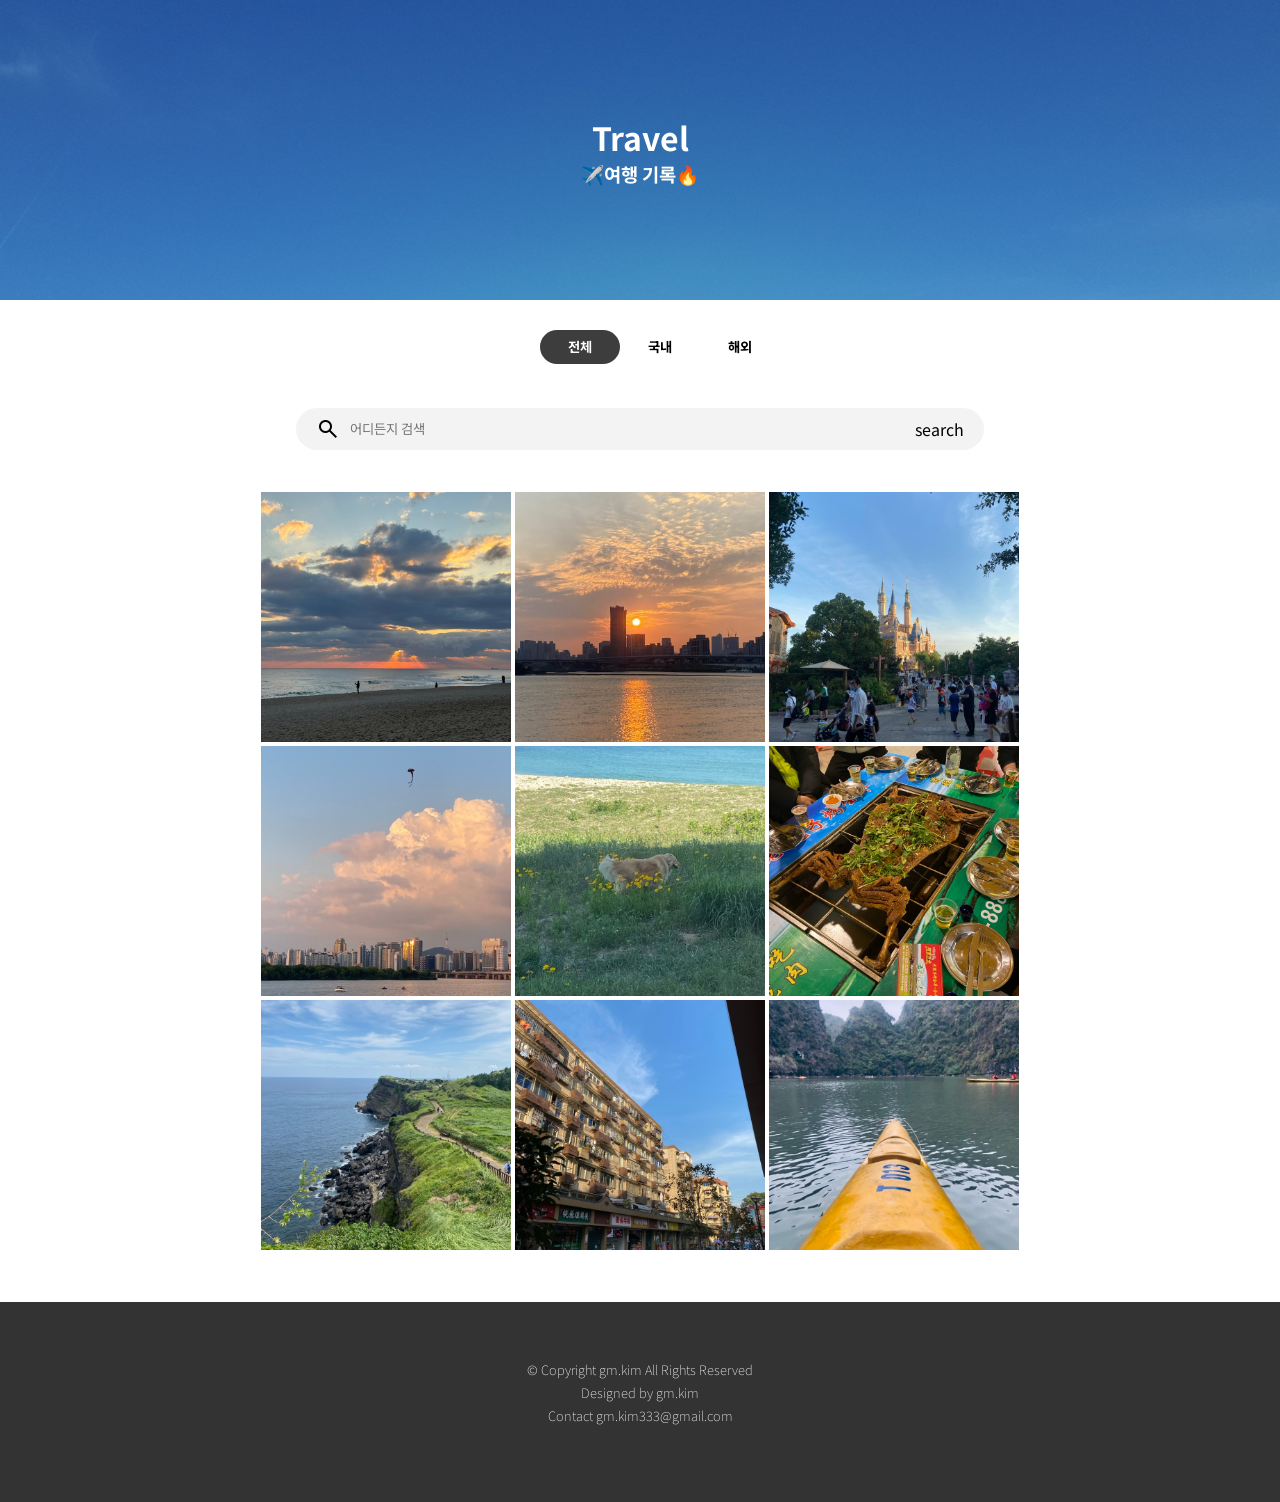
<file: index.html>
<!DOCTYPE html>
<html lang="en">

<head>
    <meta name="viewport" content="width=device-width, initial-scale=1.0">
    <meta charset="UTF-8">
    <link rel="preconnect" href="https://fonts.googleapis.com">
    <link rel="preconnect" href="https://fonts.gstatic.com" crossorigin>
    <link href="https://fonts.googleapis.com/css2?family=Noto+Sans+KR:wght@100;200;300;400;500;600;700&display=swap" rel="stylesheet">
    <link rel="stylesheet" href="https://fonts.googleapis.com/css2?family=Material+Symbols+Outlined:opsz,wght,FILL,GRAD@24,400,0,0" />
    <link rel="stylesheet" href="style.css">
    <title>Travel</title>
    
</head>

<body>
    <header>
        <h1>Travel</h1>
        <h3>✈️여행 기록🔥</h3>
    </header>
    <nav>
        <ol>
            <li><button id="allBtn" class="active" onclick="handleLocationChange(this);">전체</button></li>
            <li><button id="localBtn" onclick="handleLocationChange(this);">국내</button></li>
            <li><button id="globalBtn" onclick="handleLocationChange(this);">해외</button></li>
        </ol>
        <div class="searchBox">
            <span class="material-symbols-outlined">
                search
            </span>
            <input id="inputLocation" type="text" placeholder="어디든지 검색" onkeyup="handleSearch();">
            <span>
                <a href="javascript:void(0);" onclick="handleSearch();">search</a>
            </span>
        </div>
    </nav>
    <section>
        <div id="itemContainer" class="itemContainer local">
            <!-- 아래 해당하는 데이터가 DOM 로드시 스크립트로 입력됩니다. -->
            <!-- <div class="itemCard">
                <a href="javascript:void(0)" onclick="callFunction(this);" id="item1">
                    <div class="image">
                        <div class="hover">
                            <span class="location">대만</span>
                        </div>
                        <img src="/images/img1.jpeg" alt="image">
                    </div>
                </a>
            </div> -->
        </div>
    </section>
    <footer>
        <p>© Copyright gm.kim All Rights Reserved</p>
        <p>Designed by gm.kim</p>
        <p>Contact gm.kim333@gmail.com</p>
    </footer>
    <div class="modalContainer" id="modalContainer">
        <!-- 아래 해당하는 데이터가 DOM 로드시 스크립트로 입력됩니다. -->
        <!-- <div class="modalContent" id="modal_item1">
            <div class="imageBox"></div>
            <div class="descriptionBox"></div>
        </div> -->
    </div>
    <script src="script.js"></script>
</body>

</html>
</file>
<file: style.css>
* {
    font-family: "Noto Sans KR", sans-serif;
}
body {
    width: 100%;
    height: 100%;
    min-width: 1000px;
    margin: 0px;
    user-select: none;
}

header {
    display: flex;
    flex-direction: column;
    justify-content: center;
    align-items: center;
    height: 300px;
    background-image: url(./images/bg.jpg);
    background-size: cover;
}
header > * {
    margin: 0px;
    color: white;
}

nav {
    display: flex;
    flex-direction: column;
    align-items: center;
    width: 720px;
    height: 170px;
    margin: auto;
    margin-bottom: 20px;
}
nav ol {
    display: flex;
    list-style-type: none;
    justify-content: space-around;
    width: 200px;
    height: 100%;
    padding: 0px;
    margin: 20px 0px;
}
nav li {
    width: 100%;
    height: 100%;
    line-height: 50px;
    text-align: center;
}
nav button {
    width: 80px;
    height: 34px;
    background-color: rgba(255, 255, 255, 0);
    border: none;
    font-weight: bold;
    color: black;
}
nav button.active {
    background-color: rgb(61, 61, 61);
    border-radius: 17px;
    color: white;
}
nav button:hover {
    cursor: pointer;
}
nav .searchBox {
    display: flex;
    align-items: center;
    width: 90%;
    height: 120px;
    border: none;
    border-radius: 25px;
    padding: 0px 20px 0px 20px;
    margin: 8px 0px 20px 0px;
    background-color: rgba(215, 215, 215, 0.3);
}
nav .searchBox input {
    border: none;
    flex-grow: 1;
    height: 100%;
    padding-left: 10px;
    background-color: rgba(215, 215, 215, 0);
}
nav .searchBox input:focus {
    outline: none;
}
nav .searchBox a {
    text-decoration: none;
    color: black;
}
section {
    width: fit-content;
    height: calc(100% - 200px - 170px);
    min-height: calc(100vh - 200px - 170px - 100px);
    margin: auto;
}

section .itemContainer {
    display: flex;
    justify-content: start;
    flex-wrap: wrap;
    margin: 0px;
    width: 762px;
}

section .itemCard {
    display: inline;
    margin: 2px;
}
section .itemCard.disable {
    display: none;
}

section .itemCard .image {
    position: relative;
    height: 250px;
    overflow: hidden;
}

section .itemCard .hover {
    display: flex;
    justify-content: center;
    align-items: center;
    position: absolute;
    background-color: rgb(100, 100, 100, 0.6);
    opacity: 0%;
    z-index: 10;
    width: 250px;
    height: 250px;
}
section .itemCard .hover:hover {
    opacity: 100%;
}
section .itemCard .hover:hover ~ img {
    transform: scale(1.05);
}

section .itemCard .hover span {
    color: white;
    font-weight: bold;
    font-size: large;
}

section .itemCard img {
    position: relative;
    width: 250px;
    height: 250px;
    transition: all 0.2s linear;
    z-index: -1;
    object-fit: cover;
}

.modalContainer {
    display: none;
    position: fixed;
    top: 0px;
    left: 0px;
    width: 100%;
    height: 100%;
    background-color: rgba(0, 0, 0, 0.7);
    z-index: 999;
}

.modalContent {
    /* display:flex */
    display: none;
    position: absolute;
    background-color: white;
    width: 80%;
    min-width: fit-content;
    max-width: 1200px;
    height: 90%;
    max-height: 600px;
    min-height: 550px;
    top: 50%;
    left: 50%;
    transform: translate(-50%, -50%);
}
.modalContent .imageBox {
    flex-grow: 1;
    position: relative;
    user-select: none;
    width: 450px;
    overflow: hidden;
}
.imageBox .arrowBox {
    display: flex;
    position: absolute;
    z-index: 555;
    width: 100%;
    height: 100%;
    align-items: center;
}
.imageBox .arrowBox .arrow {
    text-align: center;
    color: rgb(140, 140, 140);
    background-color: aliceblue;
    width: 30px;
    height: 30px;
    border-radius: 100%;
    line-height: 30px;
    transition: 0.1s;
}
.imageBox .arrowBox .arrow:hover {
    cursor: pointer;
}
.imageBox .arrowBox .left {
    position: absolute;
    left: 10px;
}
.imageBox .arrowBox .left.disable {
    opacity: 0;
    cursor: default;
}
.imageBox .arrowBox .right {
    position: absolute;
    right: 10px;
}
.imageBox .arrowBox .right.disable {
    opacity: 0;
    cursor: default;
}
.imageBox .bulletBox {
    display: flex;
    position: absolute;
    z-index: 444;
    width: 100%;
    height: 100%;
    align-items: end;
    justify-content: center;
}
.imageBox .bulletBox ul {
    display: flex;
    list-style-type: none;
    padding: 0px;
    margin: 0px;
}
.imageBox .bulletBox li {
    height: 100%;
    width: 100%;
    color: rgba(255, 255, 255, 0.5);
    font-size: 80px;
    transition: 0.1s;
}
.imageBox .bulletBox .bullet {
    color: white;
}
.imageBox .imgList {
    display: inline-flex;
    list-style-type: none;
    padding: 0px;
    margin: 0px;
    width: 100%;
    height: 100%;
    background-color: rgb(0, 0, 0, 0.85);
}
.imageBox .imgList li {
    display: none;
    position: absolute;
    width: 100%;
    height: 100%;
    align-items: center;
    justify-content: center;
    flex-shrink: 0;
}
.imageBox .imgList img {
    width: auto;
    min-width: 350px;
    height: auto;
    max-height: 100%;
    object-fit: contain;
}
.imageBox .imgList li.display {
    display: inline-flex;
}
.imageBox .imgList li.slideleft1 {
    animation: slideleft1 0.4s ease forwards;
}
.imageBox .imgList li.slideright1 {
    animation: slideright1 0.4s ease forwards;
}
.imageBox .imgList li.slideleft2 {
    animation: slideleft2 0.4s ease forwards;
}
.imageBox .imgList li.slideright2 {
    animation: slideright2 0.4s ease forwards;
}

.modalContainer .descriptionBox {
    width: 500px;
    padding: 20px;
    text-align: center;
}
.descriptionBox > div {
    margin-bottom: 10px;
}
.descriptionBox .title {
    line-height: 50px;
    font-size: 26px;
    font-weight: bold;
}
.descriptionBox .duration {
    color: gainsboro;
}
.descriptionBox .description {
    margin-top: 60px;
}
.descriptionBox .map {
    position: absolute;
    bottom: 10px;
}
footer {
    font-weight: lighter;
    font-size: small;
    line-height: 10px;
    padding: 50px;
    margin-top: 50px;
    text-align: center;
    background-color: #333333;
    height: 100px;
    color: white;
}

@keyframes slideleft1 {
    from {
        left: 0%;
    }
    to {
        left: -100%;
    }
}
@keyframes slideright1 {
    from {
        left: 100%;
    }
    to {
        left: 0%;
    }
}
@keyframes slideleft2 {
    from {
        left: -100%;
    }
    to {
        left: 0%;
    }
}
@keyframes slideright2 {
    from {
        left: 0%;
    }
    to {
        left: 100%;
    }
}
</file>
